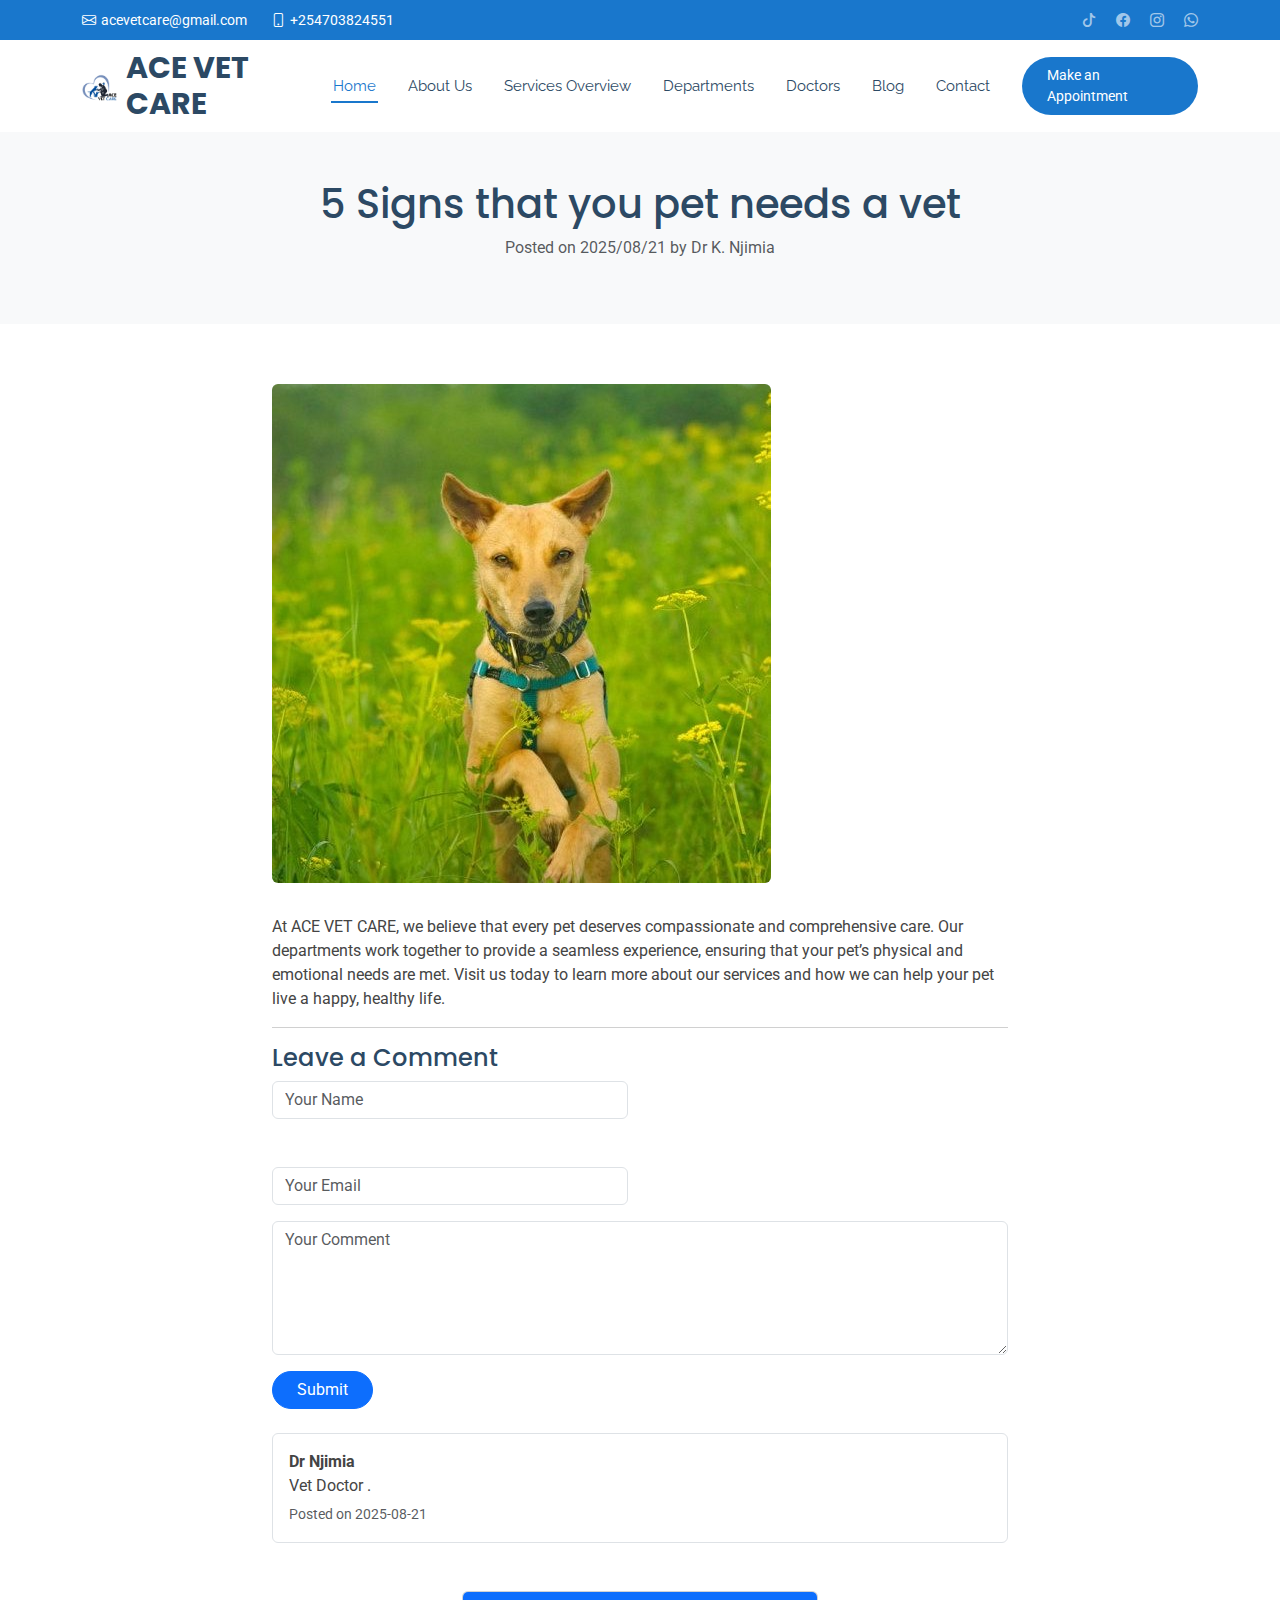
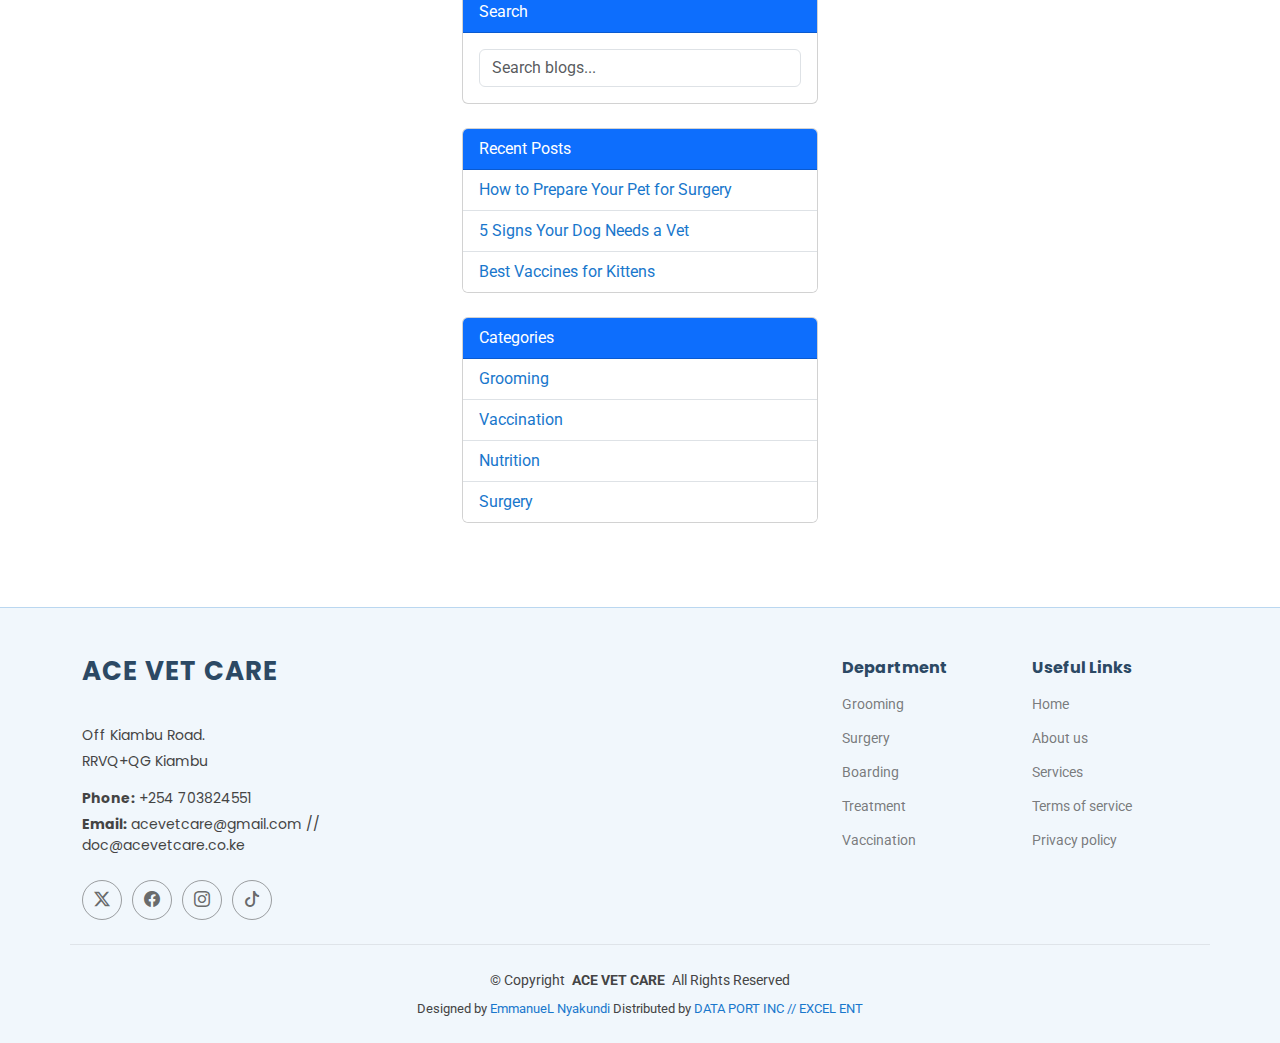
<file: blog-single.html.html>
<!-- blog-single.html -->
<!DOCTYPE html>
<html lang="en">

<head>
  <meta charset="utf-8">
  <meta content="width=device-width, initial-scale=1.0" name="viewport">
  <title>ACE VET CARE || BLOG</title>
  <meta name="description" content="">
  <meta name="keywords" content="">

  <!-- Favicons -->
  <link href="assets/img/favicon.png" rel="icon">
  <link href="assets/img/apple-touch-icon.png" rel="apple-touch-icon">

  <!-- Fonts -->
  <link href="https://fonts.googleapis.com" rel="preconnect">
  <link href="https://fonts.gstatic.com" rel="preconnect" crossorigin>
  <link href="https://fonts.googleapis.com/css2?family=Roboto:ital,wght@0,100;0,300;0,400;0,500;0,700;0,900;1,100;1,300;1,400;1,500;1,700;1,900&family=Poppins:ital,wght@0,100;0,200;0,300;0,400;0,500;0,600;0,700;0,800;0,900;1,100;1,200;1,300;1,400;1,500;1,600;1,700;1,800;1,900&family=Raleway:ital,wght@0,100;0,200;0,300;0,400;0,500;0,600;0,700;0,800;0,900;1,100;1,200;1,300;1,400;1,500;1,600;1,700;1,800;1,900&display=swap" rel="stylesheet">

  <!-- Vendor CSS Files -->
  <link href="assets/vendor/bootstrap/css/bootstrap.min.css" rel="stylesheet">
  <link href="assets/vendor/bootstrap-icons/bootstrap-icons.css" rel="stylesheet">
  <link href="assets/vendor/aos/aos.css" rel="stylesheet">
  <link href="assets/vendor/fontawesome-free/css/all.min.css" rel="stylesheet">
  <link href="assets/vendor/glightbox/css/glightbox.min.css" rel="stylesheet">
  <link href="assets/vendor/swiper/swiper-bundle.min.css" rel="stylesheet">

  <!-- Main CSS File -->
  <link href="assets/css/main.css" rel="stylesheet">

  <!-- =======================================================
 
  ======================================================== -->
</head>

<body class="index-page">

  <header id="header" class="header sticky-top">

    <div class="topbar d-flex align-items-center">
      <div class="container d-flex justify-content-center justify-content-md-between">
        <div class="contact-info d-flex align-items-center">
          <i class="bi bi-envelope d-flex align-items-center"><a href="mailto:acevetcare@gmail.com">acevetcare@gmail.com</a></i>
          <i class="bi bi-phone d-flex align-items-center ms-4"><span>+254703824551</span></i>
        </div>
        <div class="social-links d-none d-md-flex align-items-center">
          <a href="#" class="twitter"><i class="bi bi-tiktok"></i></a>
          <a href="#" class="facebook"><i class="bi bi-facebook"></i></a>
          <a href="#" class="instagram"><i class="bi bi-instagram"></i></a>
          <a href="#" class="whatsapp"><i class="bi bi-whatsapp"></i></a>
        </div>
      </div>
    </div><!-- End Top Bar -->

    <div class="branding d-flex align-items-center">

      <div class="container position-relative d-flex align-items-center justify-content-between">
        <a href="index.html" class="logo d-flex align-items-center me-auto">
          <!-- Uncomment the line below if you also wish to use an image logo -->
           <img src="assets/assets/ACE VET CARE.png" alt="" data-aos="fade-in">
          <!-- <img src="assets/img/logo.png" alt=""> -->
          <h1 class="sitename">ACE VET CARE</h1>
        </a>

        <nav id="navmenu" class="navmenu">
          <ul>
            <li><a href="#hero" class="active">Home<br></a></li>
            <li><a href="#about">About Us</a></li>
            <li><a href="#services">Services Overview</a></li>
            <li><a href="#departments">Departments</a></li>
            <li><a href="#doctors">Doctors</a></li>
            <li><a href="blog-details.html.html">Blog</a></li>
            <li><a href="#contact">Contact</a></li>
          </ul>
          <i class="mobile-nav-toggle d-xl-none bi bi-list"></i>
        </nav>

        <a class="cta-btn d-none d-sm-block" href="#appointment">Make an Appointment</a>

      </div>

    </div>

  </header>



<body>
  <main class="main">
    <!-- Page Title -->
    <div class="page-title py-5 text-center bg-light">
      <div class="container">
        <h1 id="blog-title">5 Signs that you pet needs a vet</h1>
        <p class="text-muted">Posted on <span id="blog-date">2025/08/21</span> by <span id="blog-author">Dr K. Njimia</span></p>
      </div>
    </div>

    <!-- Blog Content -->
    <section class="section blog-single">
      <div class="container">
        <div class="row justify-content-center">
          <div class="col-lg-8">
            <img id="blog-image" src="assets/assets/gal2.JPG" alt="Blog Image" class="img-fluid mb-4 rounded">

            <div id="blog-content">
                <h2></h2>
                
                At ACE VET CARE, we believe that every pet deserves compassionate and comprehensive care. Our departments work together to provide a seamless experience, ensuring that your pet’s physical and emotional needs are met. Visit us today to learn more about our services and how we can help your pet live a happy, healthy life.
                </p>
            </div>

            <hr />

            <!-- Comments Section -->
            <div class="comments">
              <h4>Leave a Comment</h4>
              <form action="save-comment.php" method="POST" class="php-email-form">
                <input type="hidden" name="post_id" value="1"> <!-- change accordingly -->
                <div class="row">
                  <div class="col-md-6 mb-3">
                    <input type="text" name="name" class="form-control" placeholder="Your Name" required>
                  </div>
                  <div class="col-md-6 mb-3">
                    <input type="email" name="email" class="form-control" placeholder="Your Email" required>
                  </div>
                </div>
                <div class="mb-3">
                  <textarea name="comment" rows="5" class="form-control" placeholder="Your Comment" required></textarea>
                </div>
                <div class="text-start">
                  <button type="submit" class="btn btn-primary rounded-pill px-4">Submit</button>
                </div>
              </form>

              <div class="comment-list mt-4">
                <!-- Example comment -->
                <div class="border p-3 rounded mb-3">
                  <strong>Dr Njimia </strong>
                  <p class="mb-1">Vet Doctor .</p>
                  <small class="text-muted">Posted on 2025-08-21</small>
                </div>
                <!-- End example -->
              </div>
            </div>
          </div>

          <!-- Sidebar Section -->
          <div class="col-lg-4">
            <aside>
              <div class="card mb-4">
                <div class="card-header bg-primary text-white">Search</div>
                <div class="card-body">
                  <input type="text" class="form-control" placeholder="Search blogs...">
                </div>
              </div>

              <div class="card mb-4">
                <div class="card-header bg-primary text-white">Recent Posts</div>
                <ul class="list-group list-group-flush">
                  <li class="list-group-item"><a href="#">How to Prepare Your Pet for Surgery</a></li>
                  <li class="list-group-item"><a href="#">5 Signs Your Dog Needs a Vet</a></li>
                  <li class="list-group-item"><a href="#">Best Vaccines for Kittens</a></li>
                </ul>
              </div>

              <div class="card mb-4">
                <div class="card-header bg-primary text-white">Categories</div>
                <ul class="list-group list-group-flush">
                  <li class="list-group-item"><a href="#">Grooming</a></li>
                  <li class="list-group-item"><a href="#">Vaccination</a></li>
                  <li class="list-group-item"><a href="#">Nutrition</a></li>
                  <li class="list-group-item"><a href="#">Surgery</a></li>
                </ul>
              </div>
            </aside>
          </div>

        </div>
      </div>
    </section>

  </main>

  <footer id="footer" class="footer light-background">

    <div class="container footer-top">
      <div class="row gy-4">
        <div class="col-lg-4 col-md-6 footer-about">
          <a href="index.html" class="logo d-flex align-items-center">
            <span class="sitename">ACE VET CARE </span>
          </a>
          <div class="footer-contact pt-3">
            <p>Off Kiambu Road.</p>
            <p>RRVQ+QG Kiambu</p>
            <p class="mt-3"><strong>Phone:</strong> <span>+254 703824551</span></p>
            <p><strong>Email:</strong> <span>acevetcare@gmail.com // doc@acevetcare.co.ke</span></p>
          </div>
          <div class="social-links d-flex mt-4">
            <a href=""><i class="bi bi-twitter-x"></i></a>
            <a href=""><i class="bi bi-facebook"></i></a>
            <a href=""><i class="bi bi-instagram"></i></a>
            <a href=""><i class="bi bi-tiktok"></i></a>
          </div>
        </div>

      

        <div class="col-lg-2 col-md-3 footer-links">
          <h4></h4>
          <ul>
            <li><a href="#"></a></li>
            <li><a href="#"></a></li>
            <li><a href="#"></a></li>
            <li><a href="#"></a></li>
            <li><a href="#"></a></li>
          </ul>
        </div>

        <div class="col-lg-2 col-md-3 footer-links">
          <h4></h4>
          <ul>
            <li><a href="#"></a></li>
            <li><a href="#"></a></li>
            <li><a href="#"></a></li>
            <li><a href="#"></a></li>
            <li><a href="#"></a></li>
          </ul>
        </div>

        <div class="col-lg-2 col-md-3 footer-links">
          <h4>Department</h4>
          <ul>
            <li><a href="#">Grooming</a></li>
            <li><a href="#">Surgery</a></li>
            <li><a href="#">Boarding</a></li>
            <li><a href="#">Treatment</a></li>
            <li><a href="#">Vaccination</a></li>
          </ul>
        </div>


  <div class="col-lg-2 col-md-3 footer-links">
          <h4>Useful Links</h4>
          <ul>
            <li><a href="#">Home</a></li>
            <li><a href="#">About us</a></li>
            <li><a href="#">Services</a></li>
            <li><a href="#">Terms of service</a></li>
            <li><a href="#">Privacy policy</a></li>
          </ul> 
        </div>



      </div>
    </div>

    <div class="container copyright text-center mt-4">
      <p>© <span>Copyright</span> <strong class="px-1 sitename">ACE VET CARE</strong> <span>All Rights Reserved</span></p>
      <div class="credits">
        <!-- All the links in the footer should remain intact. -->
        <!-- You can delete the links only if you've purchased the pro version. -->
        <!-- Licensing information: https://bootstrapmade.com/license/ -->
        <!-- Purchase the pro version with working PHP/AJAX contact form: [buy-url] -->
        Designed by <a href="">EmmanueL Nyakundi</a> Distributed by <a href="">DATA PORT INC // EXCEL ENT 
      </div>
    </div>

  </footer>

  <!-- Scroll Top -->
  <a href="#" id="scroll-top" class="scroll-top d-flex align-items-center justify-content-center"><i class="bi bi-arrow-up-short"></i></a>

  <!-- Preloader -->
  <div id="preloader"></div>

  <!-- Vendor JS Files -->
  <script src="assets/vendor/bootstrap/js/bootstrap.bundle.min.js"></script>
  <script src="assets/vendor/php-email-form/validate.js"></script>
  <script src="assets/vendor/aos/aos.js"></script>
  <script src="assets/vendor/glightbox/js/glightbox.min.js"></script>
  <script src="assets/vendor/purecounter/purecounter_vanilla.js"></script>
  <script src="assets/vendor/swiper/swiper-bundle.min.js"></script>

  <!-- Main JS File -->
  <script src="assets/js/main.js"></script>

</body>

</html>
</file>
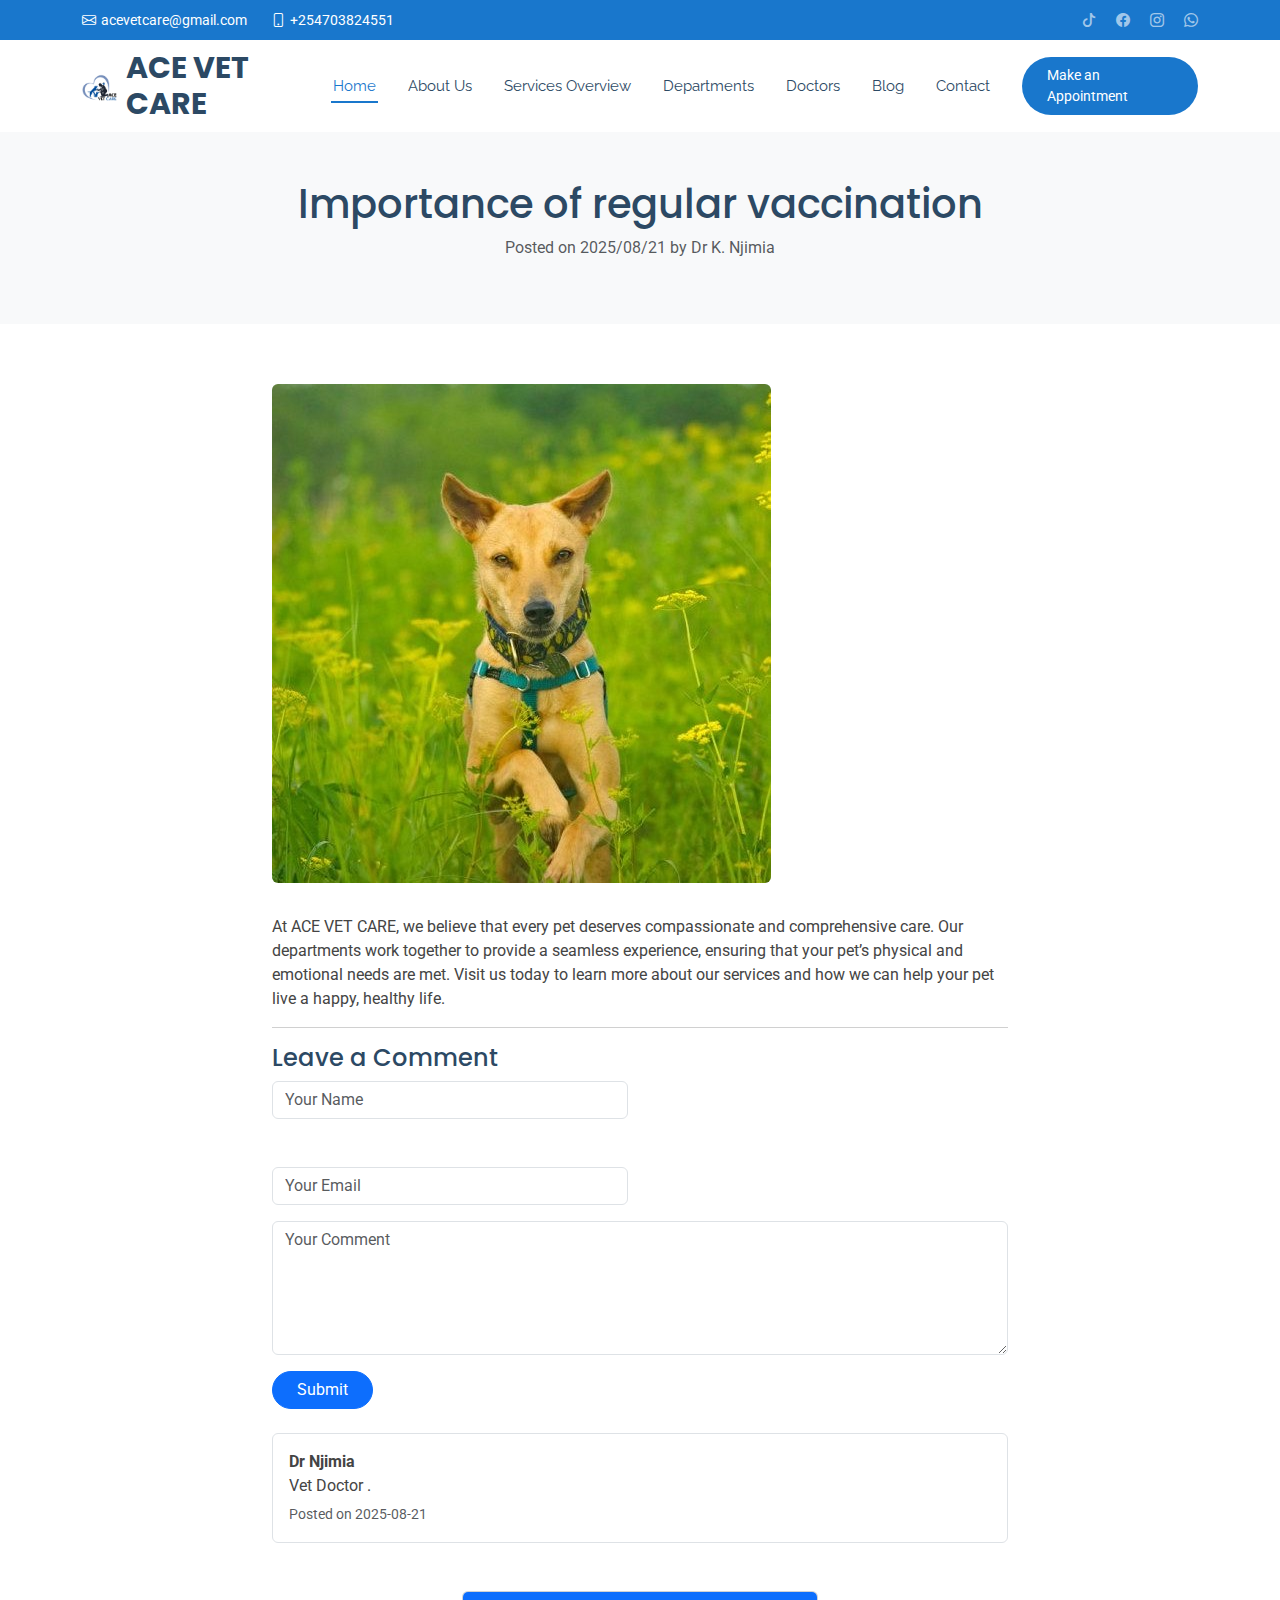
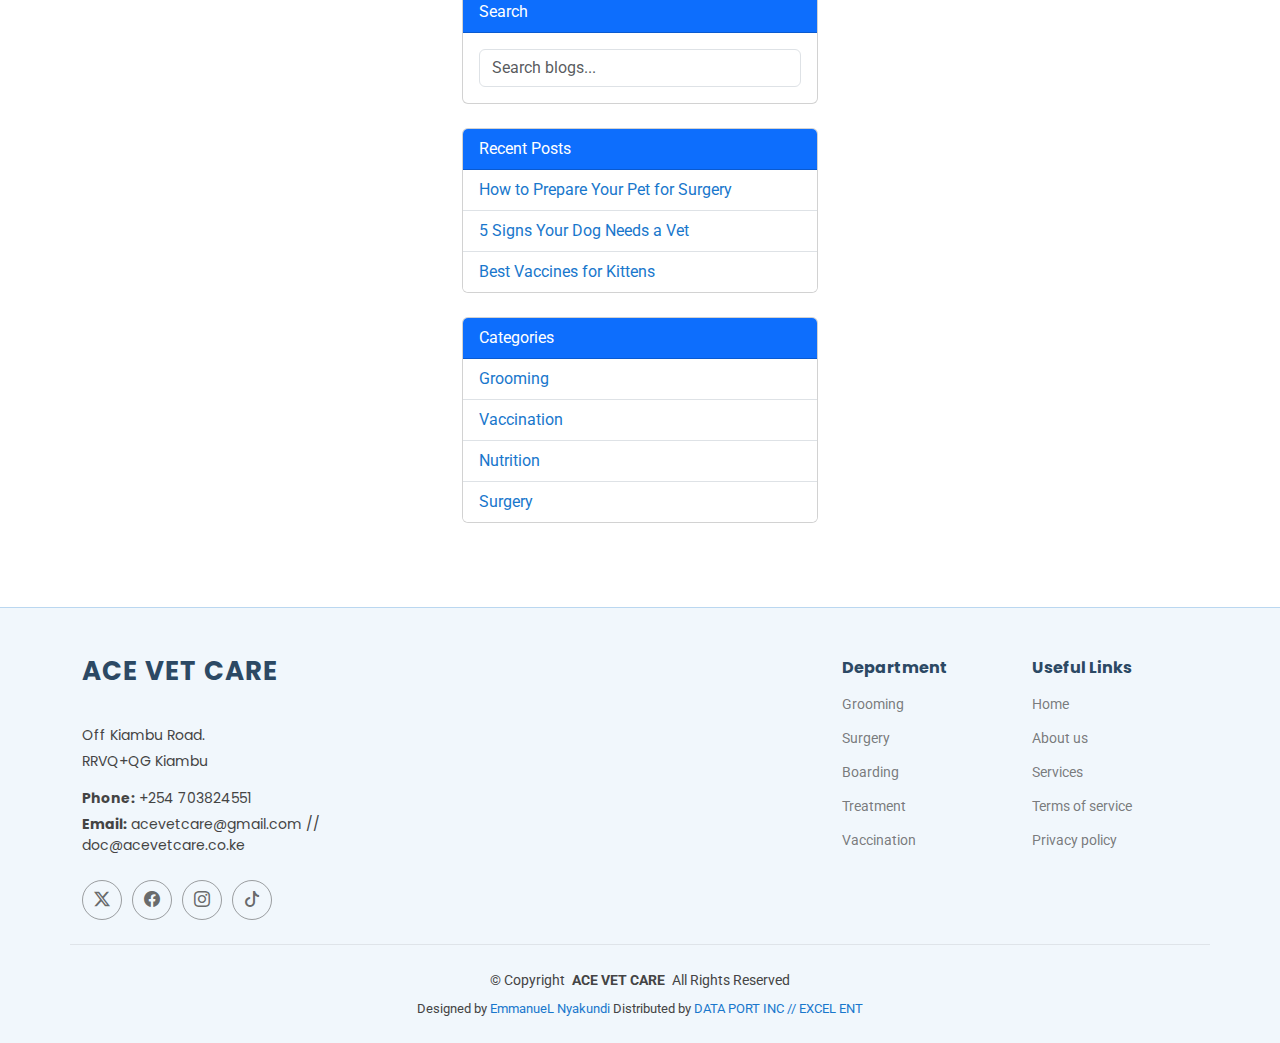
<file: blog-single2.html.html>
<!-- blog-single.html -->
<!DOCTYPE html>
<html lang="en">

<head>
  <meta charset="utf-8">
  <meta content="width=device-width, initial-scale=1.0" name="viewport">
  <title>ACE VET CARE || BLOG</title>
  <meta name="description" content="">
  <meta name="keywords" content="">

  <!-- Favicons -->
  <link href="assets/img/favicon.png" rel="icon">
  <link href="assets/img/apple-touch-icon.png" rel="apple-touch-icon">

  <!-- Fonts -->
  <link href="https://fonts.googleapis.com" rel="preconnect">
  <link href="https://fonts.gstatic.com" rel="preconnect" crossorigin>
  <link href="https://fonts.googleapis.com/css2?family=Roboto:ital,wght@0,100;0,300;0,400;0,500;0,700;0,900;1,100;1,300;1,400;1,500;1,700;1,900&family=Poppins:ital,wght@0,100;0,200;0,300;0,400;0,500;0,600;0,700;0,800;0,900;1,100;1,200;1,300;1,400;1,500;1,600;1,700;1,800;1,900&family=Raleway:ital,wght@0,100;0,200;0,300;0,400;0,500;0,600;0,700;0,800;0,900;1,100;1,200;1,300;1,400;1,500;1,600;1,700;1,800;1,900&display=swap" rel="stylesheet">

  <!-- Vendor CSS Files -->
  <link href="assets/vendor/bootstrap/css/bootstrap.min.css" rel="stylesheet">
  <link href="assets/vendor/bootstrap-icons/bootstrap-icons.css" rel="stylesheet">
  <link href="assets/vendor/aos/aos.css" rel="stylesheet">
  <link href="assets/vendor/fontawesome-free/css/all.min.css" rel="stylesheet">
  <link href="assets/vendor/glightbox/css/glightbox.min.css" rel="stylesheet">
  <link href="assets/vendor/swiper/swiper-bundle.min.css" rel="stylesheet">

  <!-- Main CSS File -->
  <link href="assets/css/main.css" rel="stylesheet">

  <!-- =======================================================
 
  ======================================================== -->
</head>

<body class="index-page">

  <header id="header" class="header sticky-top">

    <div class="topbar d-flex align-items-center">
      <div class="container d-flex justify-content-center justify-content-md-between">
        <div class="contact-info d-flex align-items-center">
          <i class="bi bi-envelope d-flex align-items-center"><a href="mailto:acevetcare@gmail.com">acevetcare@gmail.com</a></i>
          <i class="bi bi-phone d-flex align-items-center ms-4"><span>+254703824551</span></i>
        </div>
        <div class="social-links d-none d-md-flex align-items-center">
          <a href="#" class="twitter"><i class="bi bi-tiktok"></i></a>
          <a href="#" class="facebook"><i class="bi bi-facebook"></i></a>
          <a href="#" class="instagram"><i class="bi bi-instagram"></i></a>
          <a href="#" class="whatsapp"><i class="bi bi-whatsapp"></i></a>
        </div>
      </div>
    </div><!-- End Top Bar -->

    <div class="branding d-flex align-items-center">

      <div class="container position-relative d-flex align-items-center justify-content-between">
        <a href="index.html" class="logo d-flex align-items-center me-auto">
          <!-- Uncomment the line below if you also wish to use an image logo -->
           <img src="assets/assets/ACE VET CARE.png" alt="" data-aos="fade-in">
          <!-- <img src="assets/img/logo.png" alt=""> -->
          <h1 class="sitename">ACE VET CARE</h1>
        </a>

        <nav id="navmenu" class="navmenu">
          <ul>
            <li><a href="#hero" class="active">Home<br></a></li>
            <li><a href="#about">About Us</a></li>
            <li><a href="#services">Services Overview</a></li>
            <li><a href="#departments">Departments</a></li>
            <li><a href="#doctors">Doctors</a></li>
            <li><a href="blog-details.html.html">Blog</a></li>
            <li><a href="#contact">Contact</a></li>
          </ul>
          <i class="mobile-nav-toggle d-xl-none bi bi-list"></i>
        </nav>

        <a class="cta-btn d-none d-sm-block" href="#appointment">Make an Appointment</a>

      </div>

    </div>

  </header>



<body>
  <main class="main">
    <!-- Page Title -->
    <div class="page-title py-5 text-center bg-light">
      <div class="container">
        <h1 id="blog-title">Importance of regular vaccination</h1>
        <p class="text-muted">Posted on <span id="blog-date">2025/08/21</span> by <span id="blog-author">Dr K. Njimia</span></p>
      </div>
    </div>

    <!-- Blog Content -->
    <section class="section blog-single">
      <div class="container">
        <div class="row justify-content-center">
          <div class="col-lg-8">
            <img id="blog-image" src="assets/assets/gal2.JPG" alt="Blog Image" class="img-fluid mb-4 rounded">

            <div id="blog-content">
                <h2></h2>
               
                <p>
                At ACE VET CARE, we believe that every pet deserves compassionate and comprehensive care. Our departments work together to provide a seamless experience, ensuring that your pet’s physical and emotional needs are met. Visit us today to learn more about our services and how we can help your pet live a happy, healthy life.
                </p>
            </div>

            <hr />

            <!-- Comments Section -->
            <div class="comments">
              <h4>Leave a Comment</h4>
              <form action="save-comment.php" method="POST" class="php-email-form">
                <input type="hidden" name="post_id" value="1"> <!-- change accordingly -->
                <div class="row">
                  <div class="col-md-6 mb-3">
                    <input type="text" name="name" class="form-control" placeholder="Your Name" required>
                  </div>
                  <div class="col-md-6 mb-3">
                    <input type="email" name="email" class="form-control" placeholder="Your Email" required>
                  </div>
                </div>
                <div class="mb-3">
                  <textarea name="comment" rows="5" class="form-control" placeholder="Your Comment" required></textarea>
                </div>
                <div class="text-start">
                  <button type="submit" class="btn btn-primary rounded-pill px-4">Submit</button>
                </div>
              </form>

              <div class="comment-list mt-4">
                <!-- Example comment -->
                <div class="border p-3 rounded mb-3">
                  <strong>Dr Njimia </strong>
                  <p class="mb-1">Vet Doctor .</p>
                  <small class="text-muted">Posted on 2025-08-21</small>
                </div>
                <!-- End example -->
              </div>
            </div>
          </div>

          <!-- Sidebar Section -->
          <div class="col-lg-4">
            <aside>
              <div class="card mb-4">
                <div class="card-header bg-primary text-white">Search</div>
                <div class="card-body">
                  <input type="text" class="form-control" placeholder="Search blogs...">
                </div>
              </div>

              <div class="card mb-4">
                <div class="card-header bg-primary text-white">Recent Posts</div>
                <ul class="list-group list-group-flush">
                  <li class="list-group-item"><a href="#">How to Prepare Your Pet for Surgery</a></li>
                  <li class="list-group-item"><a href="#">5 Signs Your Dog Needs a Vet</a></li>
                  <li class="list-group-item"><a href="#">Best Vaccines for Kittens</a></li>
                </ul>
              </div>

              <div class="card mb-4">
                <div class="card-header bg-primary text-white">Categories</div>
                <ul class="list-group list-group-flush">
                  <li class="list-group-item"><a href="#">Grooming</a></li>
                  <li class="list-group-item"><a href="#">Vaccination</a></li>
                  <li class="list-group-item"><a href="#">Nutrition</a></li>
                  <li class="list-group-item"><a href="#">Surgery</a></li>
                </ul>
              </div>
            </aside>
          </div>

        </div>
      </div>
    </section>

  </main>

  <footer id="footer" class="footer light-background">

    <div class="container footer-top">
      <div class="row gy-4">
        <div class="col-lg-4 col-md-6 footer-about">
          <a href="index.html" class="logo d-flex align-items-center">
            <span class="sitename">ACE VET CARE </span>
          </a>
          <div class="footer-contact pt-3">
            <p>Off Kiambu Road.</p>
            <p>RRVQ+QG Kiambu</p>
            <p class="mt-3"><strong>Phone:</strong> <span>+254 703824551</span></p>
            <p><strong>Email:</strong> <span>acevetcare@gmail.com // doc@acevetcare.co.ke</span></p>
          </div>
          <div class="social-links d-flex mt-4">
            <a href=""><i class="bi bi-twitter-x"></i></a>
            <a href=""><i class="bi bi-facebook"></i></a>
            <a href=""><i class="bi bi-instagram"></i></a>
            <a href=""><i class="bi bi-tiktok"></i></a>
          </div>
        </div>

      

        <div class="col-lg-2 col-md-3 footer-links">
          <h4></h4>
          <ul>
            <li><a href="#"></a></li>
            <li><a href="#"></a></li>
            <li><a href="#"></a></li>
            <li><a href="#"></a></li>
            <li><a href="#"></a></li>
          </ul>
        </div>

        <div class="col-lg-2 col-md-3 footer-links">
          <h4></h4>
          <ul>
            <li><a href="#"></a></li>
            <li><a href="#"></a></li>
            <li><a href="#"></a></li>
            <li><a href="#"></a></li>
            <li><a href="#"></a></li>
          </ul>
        </div>

        <div class="col-lg-2 col-md-3 footer-links">
          <h4>Department</h4>
          <ul>
            <li><a href="#">Grooming</a></li>
            <li><a href="#">Surgery</a></li>
            <li><a href="#">Boarding</a></li>
            <li><a href="#">Treatment</a></li>
            <li><a href="#">Vaccination</a></li>
          </ul>
        </div>


  <div class="col-lg-2 col-md-3 footer-links">
          <h4>Useful Links</h4>
          <ul>
            <li><a href="#">Home</a></li>
            <li><a href="#">About us</a></li>
            <li><a href="#">Services</a></li>
            <li><a href="#">Terms of service</a></li>
            <li><a href="#">Privacy policy</a></li>
          </ul> 
        </div>



      </div>
    </div>

    <div class="container copyright text-center mt-4">
      <p>© <span>Copyright</span> <strong class="px-1 sitename">ACE VET CARE</strong> <span>All Rights Reserved</span></p>
      <div class="credits">
        <!-- All the links in the footer should remain intact. -->
        <!-- You can delete the links only if you've purchased the pro version. -->
        <!-- Licensing information: https://bootstrapmade.com/license/ -->
        <!-- Purchase the pro version with working PHP/AJAX contact form: [buy-url] -->
        Designed by <a href="">EmmanueL Nyakundi</a> Distributed by <a href="">DATA PORT INC // EXCEL ENT 
      </div>
    </div>

  </footer>

  <!-- Scroll Top -->
  <a href="#" id="scroll-top" class="scroll-top d-flex align-items-center justify-content-center"><i class="bi bi-arrow-up-short"></i></a>

  <!-- Preloader -->
  <div id="preloader"></div>

  <!-- Vendor JS Files -->
  <script src="assets/vendor/bootstrap/js/bootstrap.bundle.min.js"></script>
  <script src="assets/vendor/php-email-form/validate.js"></script>
  <script src="assets/vendor/aos/aos.js"></script>
  <script src="assets/vendor/glightbox/js/glightbox.min.js"></script>
  <script src="assets/vendor/purecounter/purecounter_vanilla.js"></script>
  <script src="assets/vendor/swiper/swiper-bundle.min.js"></script>

  <!-- Main JS File -->
  <script src="assets/js/main.js"></script>

</body>

</html>
</file>
<file: assets/css/main.css>
/**
* Template Name: Medilab
* Template URL: https://bootstrapmade.com/medilab-free-medical-bootstrap-theme/
* Updated: Aug 07 2024 with Bootstrap v5.3.3
* Author: BootstrapMade.com
* License: https://bootstrapmade.com/license/
*/

/*--------------------------------------------------------------
# Font & Color Variables
# Help: https://bootstrapmade.com/color-system/
--------------------------------------------------------------*/
/* Fonts */
:root {
  --default-font: "Roboto",  system-ui, -apple-system, "Segoe UI", Roboto, "Helvetica Neue", Arial, "Noto Sans", "Liberation Sans", sans-serif, "Apple Color Emoji", "Segoe UI Emoji", "Segoe UI Symbol", "Noto Color Emoji";
  --heading-font: "Poppins",  sans-serif;
  --nav-font: "Raleway",  sans-serif;
}

/* Global Colors - The following color variables are used throughout the website. Updating them here will change the color scheme of the entire website */
:root { 
  --background-color: #ffffff; /* Background color for the entire website, including individual sections */
  --default-color: #444444; /* Default color used for the majority of the text content across the entire website */
  --heading-color: #2c4964; /* Color for headings, subheadings and title throughout the website */
  --accent-color: #1977cc; /* Accent color that represents your brand on the website. It's used for buttons, links, and other elements that need to stand out */
  --surface-color: #ffffff; /* The surface color is used as a background of boxed elements within sections, such as cards, icon boxes, or other elements that require a visual separation from the global background. */
  --contrast-color: #ffffff; /* Contrast color for text, ensuring readability against backgrounds of accent, heading, or default colors. */
}

/* Nav Menu Colors - The following color variables are used specifically for the navigation menu. They are separate from the global colors to allow for more customization options */
:root {
  --nav-color: #2c4964;  /* The default color of the main navmenu links */
  --nav-hover-color: #1977cc; /* Applied to main navmenu links when they are hovered over or active */
  --nav-mobile-background-color: #ffffff; /* Used as the background color for mobile navigation menu */
  --nav-dropdown-background-color: #ffffff; /* Used as the background color for dropdown items that appear when hovering over primary navigation items */
  --nav-dropdown-color: #2c4964; /* Used for navigation links of the dropdown items in the navigation menu. */
  --nav-dropdown-hover-color: #1977cc; /* Similar to --nav-hover-color, this color is applied to dropdown navigation links when they are hovered over. */
}

/* Color Presets - These classes override global colors when applied to any section or element, providing reuse of the sam color scheme. */

.light-background {
  --background-color: #f1f7fc;
  --surface-color: #ffffff;
}

.dark-background {
  --background-color: #060606;
  --default-color: #ffffff;
  --heading-color: #ffffff;
  --surface-color: #252525;
  --contrast-color: #ffffff;
}

/* Smooth scroll */
:root {
  scroll-behavior: smooth;
}

/*--------------------------------------------------------------
# General Styling & Shared Classes
--------------------------------------------------------------*/
body {
  color: var(--default-color);
  background-color: var(--background-color);
  font-family: var(--default-font);
}

a {
  color: var(--accent-color);
  text-decoration: none;
  transition: 0.3s;
}

a:hover {
  color: color-mix(in srgb, var(--accent-color), transparent 25%);
  text-decoration: none;
}

h1,
h2,
h3,
h4,
h5,
h6 {
  color: var(--heading-color);
  font-family: var(--heading-font);
}

/* Pulsating Play Button
------------------------------*/
.pulsating-play-btn {
  width: 94px;
  height: 94px;
  background: radial-gradient(var(--accent-color) 50%, color-mix(in srgb, var(--accent-color), transparent 75%) 52%);
  border-radius: 50%;
  display: block;
  position: relative;
  overflow: hidden;
}

.pulsating-play-btn:before {
  content: "";
  position: absolute;
  width: 120px;
  height: 120px;
  animation-delay: 0s;
  animation: pulsate-play-btn 2s;
  animation-direction: forwards;
  animation-iteration-count: infinite;
  animation-timing-function: steps;
  opacity: 1;
  border-radius: 50%;
  border: 5px solid color-mix(in srgb, var(--accent-color), transparent 30%);
  top: -15%;
  left: -15%;
  background: rgba(198, 16, 0, 0);
}

.pulsating-play-btn:after {
  content: "";
  position: absolute;
  left: 50%;
  top: 50%;
  transform: translateX(-40%) translateY(-50%);
  width: 0;
  height: 0;
  border-top: 10px solid transparent;
  border-bottom: 10px solid transparent;
  border-left: 15px solid #fff;
  z-index: 100;
  transition: all 400ms cubic-bezier(0.55, 0.055, 0.675, 0.19);
}

.pulsating-play-btn:hover:before {
  content: "";
  position: absolute;
  left: 50%;
  top: 50%;
  transform: translateX(-40%) translateY(-50%);
  width: 0;
  height: 0;
  border: none;
  border-top: 10px solid transparent;
  border-bottom: 10px solid transparent;
  border-left: 15px solid #fff;
  z-index: 200;
  animation: none;
  border-radius: 0;
}

.pulsating-play-btn:hover:after {
  border-left: 15px solid var(--accent-color);
  transform: scale(20);
}

@keyframes pulsate-play-btn {
  0% {
    transform: scale(0.6, 0.6);
    opacity: 1;
  }

  100% {
    transform: scale(1, 1);
    opacity: 0;
  }
}

/* PHP Email Form Messages
------------------------------*/
.php-email-form .error-message {
  display: none;
  background: #df1529;
  color: #ffffff;
  text-align: left;
  padding: 15px;
  margin-bottom: 24px;
  font-weight: 600;
}

.php-email-form .sent-message {
  display: none;
  color: #ffffff;
  background: #059652;
  text-align: center;
  padding: 15px;
  margin-bottom: 24px;
  font-weight: 600;
}

.php-email-form .loading {
  display: none;
  background: var(--surface-color);
  text-align: center;
  padding: 15px;
  margin-bottom: 24px;
}

.php-email-form .loading:before {
  content: "";
  display: inline-block;
  border-radius: 50%;
  width: 24px;
  height: 24px;
  margin: 0 10px -6px 0;
  border: 3px solid var(--accent-color);
  border-top-color: var(--surface-color);
  animation: php-email-form-loading 1s linear infinite;
}

@keyframes php-email-form-loading {
  0% {
    transform: rotate(0deg);
  }

  100% {
    transform: rotate(360deg);
  }
}

/*--------------------------------------------------------------
# Global Header
--------------------------------------------------------------*/
.header {
  color: var(--default-color);
  transition: all 0.5s;
  z-index: 997;
  background-color: var(--background-color);
}

.header .topbar {
  background-color: var(--accent-color);
  height: 40px;
  padding: 0;
  font-size: 14px;
  transition: all 0.5s;
}

.header .topbar .contact-info i {
  font-style: normal;
  color: var(--contrast-color);
}

.header .topbar .contact-info i a,
.header .topbar .contact-info i span {
  padding-left: 5px;
  color: var(--contrast-color);
}

@media (max-width: 575px) {

  .header .topbar .contact-info i a,
  .header .topbar .contact-info i span {
    font-size: 13px;
  }
}

.header .topbar .contact-info i a {
  line-height: 0;
  transition: 0.3s;
}

.header .topbar .contact-info i a:hover {
  color: var(--contrast-color);
  text-decoration: underline;
}

.header .topbar .social-links a {
  color: color-mix(in srgb, var(--contrast-color), transparent 40%);
  line-height: 0;
  transition: 0.3s;
  margin-left: 20px;
}

.header .topbar .social-links a:hover {
  color: var(--contrast-color);
}

.header .branding {
  min-height: 60px;
  padding: 10px 0;
}

.header .logo {
  line-height: 1;
}

.header .logo img {
  max-height: 36px;
  margin-right: 8px;
}

.header .logo h1 {
  font-size: 30px;
  margin: 0;
  font-weight: 700;
  color: var(--heading-color);
}

.header .cta-btn,
.header .cta-btn:focus {
  color: var(--contrast-color);
  background: var(--accent-color);
  font-size: 14px;
  padding: 8px 25px;
  margin: 0 0 0 30px;
  border-radius: 50px;
  transition: 0.3s;
}

.header .cta-btn:hover,
.header .cta-btn:focus:hover {
  color: var(--contrast-color);
  background: color-mix(in srgb, var(--accent-color), transparent 15%);
}

@media (max-width: 1200px) {
  .header .logo {
    order: 1;
  }

  .header .cta-btn {
    order: 2;
    margin: 0 15px 0 0;
    padding: 6px 15px;
  }

  .header .navmenu {
    order: 3;
  }
}

.scrolled .header {
  box-shadow: 0px 0 18px rgba(0, 0, 0, 0.1);
}

.scrolled .header .topbar {
  height: 0;
  visibility: hidden;
  overflow: hidden;
}

/*--------------------------------------------------------------
# Navigation Menu
--------------------------------------------------------------*/
/* Desktop Navigation */
@media (min-width: 1200px) {
  .navmenu {
    padding: 0;
  }

  .navmenu ul {
    margin: 0;
    padding: 0;
    display: flex;
    list-style: none;
    align-items: center;
  }

  .navmenu li {
    position: relative;
  }

  .navmenu>ul>li {
    white-space: nowrap;
    padding: 15px 14px;
  }

  .navmenu>ul>li:last-child {
    padding-right: 0;
  }

  .navmenu a,
  .navmenu a:focus {
    color: var(--nav-color);
    font-size: 15px;
    padding: 0 2px;
    font-family: var(--nav-font);
    font-weight: 400;
    display: flex;
    align-items: center;
    justify-content: space-between;
    white-space: nowrap;
    transition: 0.3s;
    position: relative;
  }

  .navmenu a i,
  .navmenu a:focus i {
    font-size: 12px;
    line-height: 0;
    margin-left: 5px;
    transition: 0.3s;
  }

  .navmenu>ul>li>a:before {
    content: "";
    position: absolute;
    width: 100%;
    height: 2px;
    bottom: -6px;
    left: 0;
    background-color: var(--nav-hover-color);
    visibility: hidden;
    width: 0px;
    transition: all 0.3s ease-in-out 0s;
  }

  .navmenu a:hover:before,
  .navmenu li:hover>a:before,
  .navmenu .active:before {
    visibility: visible;
    width: 100%;
  }

  .navmenu li:hover>a,
  .navmenu .active,
  .navmenu .active:focus {
    color: var(--nav-hover-color);
  }

  .navmenu .dropdown ul {
    margin: 0;
    padding: 10px 0;
    background: var(--nav-dropdown-background-color);
    display: block;
    position: absolute;
    visibility: hidden;
    left: 14px;
    top: 130%;
    opacity: 0;
    transition: 0.3s;
    border-radius: 4px;
    z-index: 99;
    box-shadow: 0px 0px 30px rgba(0, 0, 0, 0.1);
  }

  .navmenu .dropdown ul li {
    min-width: 200px;
  }

  .navmenu .dropdown ul a {
    padding: 10px 20px;
    font-size: 15px;
    text-transform: none;
    color: var(--nav-dropdown-color);
  }

  .navmenu .dropdown ul a i {
    font-size: 12px;
  }

  .navmenu .dropdown ul a:hover,
  .navmenu .dropdown ul .active:hover,
  .navmenu .dropdown ul li:hover>a {
    color: var(--nav-dropdown-hover-color);
  }

  .navmenu .dropdown:hover>ul {
    opacity: 1;
    top: 100%;
    visibility: visible;
  }

  .navmenu .dropdown .dropdown ul {
    top: 0;
    left: -90%;
    visibility: hidden;
  }

  .navmenu .dropdown .dropdown:hover>ul {
    opacity: 1;
    top: 0;
    left: -100%;
    visibility: visible;
  }
}

/* Mobile Navigation */
@media (max-width: 1199px) {
  .mobile-nav-toggle {
    color: var(--nav-color);
    font-size: 28px;
    line-height: 0;
    margin-right: 10px;
    cursor: pointer;
    transition: color 0.3s;
  }

  .navmenu {
    padding: 0;
    z-index: 9997;
  }

  .navmenu ul {
    display: none;
    list-style: none;
    position: absolute;
    inset: 60px 20px 20px 20px;
    padding: 10px 0;
    margin: 0;
    border-radius: 6px;
    background-color: var(--nav-mobile-background-color);
    border: 1px solid color-mix(in srgb, var(--default-color), transparent 90%);
    box-shadow: none;
    overflow-y: auto;
    transition: 0.3s;
    z-index: 9998;
  }

  .navmenu a,
  .navmenu a:focus {
    color: var(--nav-dropdown-color);
    padding: 10px 20px;
    font-family: var(--nav-font);
    font-size: 17px;
    font-weight: 500;
    display: flex;
    align-items: center;
    justify-content: space-between;
    white-space: nowrap;
    transition: 0.3s;
  }

  .navmenu a i,
  .navmenu a:focus i {
    font-size: 12px;
    line-height: 0;
    margin-left: 5px;
    width: 30px;
    height: 30px;
    display: flex;
    align-items: center;
    justify-content: center;
    border-radius: 50%;
    transition: 0.3s;
    background-color: color-mix(in srgb, var(--accent-color), transparent 90%);
  }

  .navmenu a i:hover,
  .navmenu a:focus i:hover {
    background-color: var(--accent-color);
    color: var(--contrast-color);
  }

  .navmenu a:hover,
  .navmenu .active,
  .navmenu .active:focus {
    color: var(--nav-dropdown-hover-color);
  }

  .navmenu .active i,
  .navmenu .active:focus i {
    background-color: var(--accent-color);
    color: var(--contrast-color);
    transform: rotate(180deg);
  }

  .navmenu .dropdown ul {
    position: static;
    display: none;
    z-index: 99;
    padding: 10px 0;
    margin: 10px 20px;
    background-color: var(--nav-dropdown-background-color);
    transition: all 0.5s ease-in-out;
  }

  .navmenu .dropdown ul ul {
    background-color: rgba(33, 37, 41, 0.1);
  }

  .navmenu .dropdown>.dropdown-active {
    display: block;
    background-color: rgba(33, 37, 41, 0.03);
  }

  .mobile-nav-active {
    overflow: hidden;
  }

  .mobile-nav-active .mobile-nav-toggle {
    color: #fff;
    position: absolute;
    font-size: 32px;
    top: 15px;
    right: 15px;
    margin-right: 0;
    z-index: 9999;
  }

  .mobile-nav-active .navmenu {
    position: fixed;
    overflow: hidden;
    inset: 0;
    background: rgba(33, 37, 41, 0.8);
    transition: 0.3s;
  }

  .mobile-nav-active .navmenu>ul {
    display: block;
  }
}

/*--------------------------------------------------------------
# Global Footer
--------------------------------------------------------------*/
.footer {
  color: var(--default-color);
  background-color: var(--background-color);
  border-top: 1px solid color-mix(in srgb, var(--accent-color), transparent 75%);
  font-size: 14px;
  position: relative;
}

.footer .footer-top {
  padding-top: 50px;
}

.footer .footer-about .logo {
  line-height: 1;
  margin-bottom: 25px;
}

.footer .footer-about .logo img {
  max-height: 40px;
  margin-right: 6px;
}

.footer .footer-about .logo span {
  color: var(--heading-color);
  font-family: var(--heading-font);
  font-size: 26px;
  font-weight: 700;
  letter-spacing: 1px;
}

.footer .footer-about p {
  font-size: 14px;
  font-family: var(--heading-font);
}

.footer .social-links a {
  display: flex;
  align-items: center;
  justify-content: center;
  width: 40px;
  height: 40px;
  border-radius: 50%;
  border: 1px solid color-mix(in srgb, var(--default-color), transparent 50%);
  font-size: 16px;
  color: color-mix(in srgb, var(--default-color), transparent 20%);
  margin-right: 10px;
  transition: 0.3s;
}

.footer .social-links a:hover {
  color: var(--accent-color);
  border-color: var(--accent-color);
}

.footer h4 {
  font-size: 16px;
  font-weight: bold;
  position: relative;
  padding-bottom: 12px;
}

.footer .footer-links {
  margin-bottom: 30px;
}

.footer .footer-links ul {
  list-style: none;
  padding: 0;
  margin: 0;
}

.footer .footer-links ul i {
  padding-right: 2px;
  font-size: 12px;
  line-height: 0;
}

.footer .footer-links ul li {
  padding: 10px 0;
  display: flex;
  align-items: center;
}

.footer .footer-links ul li:first-child {
  padding-top: 0;
}

.footer .footer-links ul a {
  color: color-mix(in srgb, var(--default-color), transparent 30%);
  display: inline-block;
  line-height: 1;
}

.footer .footer-links ul a:hover {
  color: var(--accent-color);
}

.footer .footer-contact p {
  margin-bottom: 5px;
}

.footer .copyright {
  padding-top: 25px;
  padding-bottom: 25px;
  border-top: 1px solid color-mix(in srgb, var(--default-color), transparent 90%);
}

.footer .copyright p {
  margin-bottom: 0;
}

.footer .credits {
  margin-top: 8px;
  font-size: 13px;
}

/*--------------------------------------------------------------
# Preloader
--------------------------------------------------------------*/
#preloader {
  position: fixed;
  inset: 0;
  z-index: 999999;
  overflow: hidden;
  background: var(--background-color);
  transition: all 0.6s ease-out;
}

#preloader:before {
  content: "";
  position: fixed;
  top: calc(50% - 30px);
  left: calc(50% - 30px);
  border: 6px solid #ffffff;
  border-color: var(--accent-color) transparent var(--accent-color) transparent;
  border-radius: 50%;
  width: 60px;
  height: 60px;
  animation: animate-preloader 1.5s linear infinite;
}

@keyframes animate-preloader {
  0% {
    transform: rotate(0deg);
  }

  100% {
    transform: rotate(360deg);
  }
}

/*--------------------------------------------------------------
# Scroll Top Button
--------------------------------------------------------------*/
.scroll-top {
  position: fixed;
  visibility: hidden;
  opacity: 0;
  right: 15px;
  bottom: 15px;
  z-index: 99999;
  background-color: var(--accent-color);
  width: 40px;
  height: 40px;
  border-radius: 4px;
  transition: all 0.4s;
}

.scroll-top i {
  font-size: 24px;
  color: var(--contrast-color);
  line-height: 0;
}

.scroll-top:hover {
  background-color: color-mix(in srgb, var(--accent-color), transparent 20%);
  color: var(--contrast-color);
}

.scroll-top.active {
  visibility: visible;
  opacity: 1;
}

/*--------------------------------------------------------------
# Disable aos animation delay on mobile devices
--------------------------------------------------------------*/
@media screen and (max-width: 768px) {
  [data-aos-delay] {
    transition-delay: 0 !important;
  }
}

/*--------------------------------------------------------------
# Global Page Titles & Breadcrumbs
--------------------------------------------------------------*/
.page-title {
  color: var(--default-color);
  background-color: var(--background-color);
  position: relative;
}

.page-title .heading {
  padding: 80px 0;
  border-top: 1px solid color-mix(in srgb, var(--accent-color), transparent 80%);
}

.page-title .heading h1 {
  font-size: 38px;
  font-weight: 700;
}

.page-title nav {
  background-color: color-mix(in srgb, var(--accent-color), transparent 94%);
  padding: 20px 0;
}

.page-title nav ol {
  display: flex;
  flex-wrap: wrap;
  list-style: none;
  margin: 0;
  font-size: 16px;
  font-weight: 600;
}

.page-title nav ol li+li {
  padding-left: 10px;
}

.page-title nav ol li+li::before {
  content: "/";
  display: inline-block;
  padding-right: 10px;
  color: color-mix(in srgb, var(--default-color), transparent 70%);
}

/*--------------------------------------------------------------
# Global Sections
--------------------------------------------------------------*/
section,
.section {
  color: var(--default-color);
  background-color: var(--background-color);
  padding: 60px 0;
  scroll-margin-top: 72px;
  overflow: clip;
}

@media (max-width: 1199px) {

  section,
  .section {
    scroll-margin-top: 60px;
  }
}

/*--------------------------------------------------------------
# Global Section Titles
--------------------------------------------------------------*/
.section-title {
  text-align: center;
  padding-bottom: 60px;
  position: relative;
}

.section-title h2 {
  font-size: 32px;
  font-weight: 500;
  margin-bottom: 20px;
  padding-bottom: 20px;
  position: relative;
}

.section-title h2:before {
  content: "";
  position: absolute;
  display: block;
  width: 160px;
  height: 1px;
  background: color-mix(in srgb, var(--default-color), transparent 60%);
  left: 0;
  right: 0;
  bottom: 1px;
  margin: auto;
}

.section-title h2::after {
  content: "";
  position: absolute;
  display: block;
  width: 60px;
  height: 3px;
  background: var(--accent-color);
  left: 0;
  right: 0;
  bottom: 0;
  margin: auto;
}

.section-title p {
  margin-bottom: 0;
}

/*--------------------------------------------------------------
# Hero Section
--------------------------------------------------------------*/
.hero {
  width: 100%;
  min-height: calc(100vh - 112px);
  padding: 80px 0;
  display: flex;
  align-items: center;
  justify-content: center;
  position: relative;
  overflow: hidden;
}

.hero img {
  position: absolute;
  inset: 0;
  display: block;
  width: 100%;
  height: 100%;
  object-fit: cover;
  z-index: 1;
}

.hero .container {
  z-index: 3;
}

.hero .welcome h2 {
  margin: 0;
  font-size: 48px;
  font-weight: 700;
}

.hero .welcome p {
  font-size: 24px;
  margin: 0;
}

.hero .content {
  margin-top: 40px;
}

.hero .content .why-box {
  color: var(--contrast-color);
  background: var(--accent-color);
  padding: 30px;
  border-radius: 4px;
}

.hero .content .why-box h3 {
  color: var(--contrast-color);
  font-weight: 700;
  font-size: 34px;
  margin-bottom: 30px;
}

.hero .content .why-box p {
  margin-bottom: 30px;
}

.hero .content .why-box .more-btn {
  color: var(--contrast-color);
  background: color-mix(in srgb, var(--contrast-color), transparent 80%);
  display: inline-block;
  padding: 6px 30px 8px 30px;
  border-radius: 50px;
  transition: all ease-in-out 0.4s;
}

.hero .content .why-box .more-btn i {
  font-size: 14px;
}

.hero .content .why-box .more-btn:hover {
  background: var(--surface-color);
  color: var(--accent-color);
}

.hero .content .icon-box {
  text-align: center;
  border-radius: 10px;
  background: color-mix(in srgb, var(--surface-color), transparent 20%);
  box-shadow: 0px 2px 15px rgba(0, 0, 0, 0.1);
  padding: 40px 30px;
  width: 100%;
}

.hero .content .icon-box i {
  font-size: 40px;
  color: var(--accent-color);
}

.hero .content .icon-box h4 {
  font-size: 20px;
  font-weight: 700;
  margin: 10px 0 20px 0;
}

.hero .content .icon-box p {
  font-size: 15px;
  color: color-mix(in srgb, var(--default-color), transparent 30%);
}

/*--------------------------------------------------------------
# About Section
--------------------------------------------------------------*/
.about .content h3 {
  font-size: 2rem;
  font-weight: 700;
}

.about .content ul {
  list-style: none;
  padding: 0;
}

.about .content ul li {
  display: flex;
  align-items: flex-start;
  margin-top: 40px;
}

.about .content ul i {
  flex-shrink: 0;
  font-size: 48px;
  color: var(--accent-color);
  margin-right: 20px;
}

.about .content ul h5 {
  font-size: 18px;
  font-weight: 700;
}

.about .content ul p {
  font-size: 15px;
}

.about .content p:last-child {
  margin-bottom: 0;
}

.about .pulsating-play-btn {
  position: absolute;
  left: calc(50% - 47px);
  top: calc(50% - 47px);
}

/*--------------------------------------------------------------
# Stats Section
--------------------------------------------------------------*/
.stats i {
  color: var(--contrast-color);
  background-color: var(--accent-color);
  box-shadow: 0px 2px 25px rgba(0, 0, 0, 0.1);
  width: 54px;
  height: 54px;
  font-size: 24px;
  border-radius: 50px;
  border: 2px solid var(--background-color);
  display: inline-flex;
  align-items: center;
  justify-content: center;
  position: relative;
  z-index: 1;
}

.stats .stats-item {
  background-color: var(--surface-color);
  margin-top: -27px;
  padding: 30px 30px 25px 30px;
  width: 100%;
  position: relative;
  text-align: center;
  box-shadow: 0px 2px 35px rgba(0, 0, 0, 0.1);
  border-radius: 4px;
  z-index: 0;
}

.stats .stats-item span {
  font-size: 32px;
  display: block;
  margin: 10px 0;
  font-weight: 700;
  color: var(--heading-color);
}

.stats .stats-item p {
  padding: 0;
  margin: 0;
  font-family: var(--heading-font);
  font-size: 16px;
}

/*--------------------------------------------------------------
# Services Section
--------------------------------------------------------------*/
.services .service-item {
  background-color: var(--surface-color);
  text-align: center;
  border: 1px solid color-mix(in srgb, var(--default-color), transparent 85%);
  padding: 80px 20px;
  transition: all ease-in-out 0.3s;
  height: 100%;
}

.services .service-item .icon {
  margin: 0 auto;
  width: 64px;
  height: 64px;
  background: var(--accent-color);
  border-radius: 4px;
  display: flex;
  align-items: center;
  justify-content: center;
  margin-bottom: 20px;
  transition: 0.3s;
  transform-style: preserve-3d;
}

.services .service-item .icon i {
  color: var(--contrast-color);
  font-size: 28px;
  transition: ease-in-out 0.3s;
}

.services .service-item .icon::before {
  position: absolute;
  content: "";
  left: -8px;
  top: -8px;
  height: 100%;
  width: 100%;
  background: color-mix(in srgb, var(--accent-color), transparent 80%);
  border-radius: 5px;
  transition: all 0.3s ease-out 0s;
  transform: translateZ(-1px);
}

.services .service-item h3 {
  font-weight: 700;
  margin: 10px 0 15px 0;
  font-size: 22px;
}

.services .service-item p {
  line-height: 24px;
  font-size: 14px;
  margin-bottom: 0;
}

.services .service-item:hover {
  background: var(--accent-color);
  border-color: var(--accent-color);
}

.services .service-item:hover .icon {
  background: var(--surface-color);
}

.services .service-item:hover .icon i {
  color: var(--accent-color);
}

.services .service-item:hover .icon::before {
  background: color-mix(in srgb, var(--background-color), transparent 70%);
}

.services .service-item:hover h3,
.services .service-item:hover p {
  color: var(--contrast-color);
}

/*--------------------------------------------------------------
# Appointment Section
--------------------------------------------------------------*/
.appointment .php-email-form {
  width: 100%;
}

.appointment .php-email-form .form-group {
  padding-bottom: 8px;
}

.appointment .php-email-form input,
.appointment .php-email-form textarea,
.appointment .php-email-form select {
  color: var(--default-color);
  background-color: transparent;
  border-color: color-mix(in srgb, var(--default-color), transparent 80%);
  border-radius: 0;
  box-shadow: none;
  font-size: 14px;
  padding: 10px !important;
}

.appointment .php-email-form input:focus,
.appointment .php-email-form textarea:focus,
.appointment .php-email-form select:focus {
  border-color: var(--accent-color);
}

.appointment .php-email-form input::placeholder,
.appointment .php-email-form textarea::placeholder,
.appointment .php-email-form select::placeholder {
  color: color-mix(in srgb, var(--default-color), transparent 70%);
}

.appointment .php-email-form input,
.appointment .php-email-form select {
  height: 44px;
}

.appointment .php-email-form textarea {
  padding: 10px 12px;
}

.appointment .php-email-form button[type=submit] {
  background: var(--accent-color);
  border: 0;
  padding: 10px 35px;
  color: #fff;
  transition: 0.4s;
  border-radius: 50px;
}

.appointment .php-email-form button[type=submit]:hover {
  background: color-mix(in srgb, var(--accent-color) 90%, white 15%);
}

/*--------------------------------------------------------------
# Departments Section
--------------------------------------------------------------*/
.departments {
  overflow: hidden;
}

.departments .nav-tabs {
  border: 0;
}

.departments .nav-link {
  border: 0;
  padding: 12px 15px 12px 0;
  transition: 0.3s;
  color: var(--default-color);
  border-radius: 0;
  border-right: 2px solid color-mix(in srgb, var(--default-color), transparent 90%);
  font-weight: 600;
  font-size: 15px;
}

.departments .nav-link:hover {
  color: var(--accent-color);
}

.departments .nav-link.active {
  color: var(--accent-color);
  border-color: var(--accent-color);
  background-color: var(--background-color);
}

.departments .tab-pane.active {
  animation: fadeIn 0.5s ease-out;
}

.departments .details h3 {
  font-size: 26px;
  font-weight: 600;
  margin-bottom: 20px;
}

.departments .details p {
  color: color-mix(in srgb, var(--default-color), transparent 20%);
}

.departments .details p:last-child {
  margin-bottom: 0;
}

@media (max-width: 992px) {
  .departments .nav-link {
    border: 0;
    padding: 15px;
  }

  .departments .nav-link.active {
    color: var(--accent-color);
    background: var(--accent-color);
  }
}

/*--------------------------------------------------------------
# Doctors Section
--------------------------------------------------------------*/
.doctors .team-member {
  background-color: var(--surface-color);
  box-shadow: 0px 2px 15px rgba(0, 0, 0, 0.1);
  position: relative;
  border-radius: 5px;
  transition: 0.5s;
  padding: 30px;
  height: 100%;
}

@media (max-width: 468px) {
  .doctors .team-member {
    flex-direction: column;
    justify-content: center !important;
    align-items: center !important;
  }
}

.doctors .team-member .pic {
  overflow: hidden;
  width: 150px;
  border-radius: 50%;
  flex-shrink: 0;
}

.doctors .team-member .pic img {
  transition: ease-in-out 0.3s;
}

.doctors .team-member:hover {
  transform: translateY(-10px);
}

.doctors .team-member .member-info {
  padding-left: 30px;
}

@media (max-width: 468px) {
  .doctors .team-member .member-info {
    padding: 30px 0 0 0;
    text-align: center;
  }
}

.doctors .team-member h4 {
  font-weight: 700;
  margin-bottom: 5px;
  font-size: 20px;
}

.doctors .team-member span {
  display: block;
  font-size: 15px;
  padding-bottom: 10px;
  position: relative;
  font-weight: 500;
}

.doctors .team-member span::after {
  content: "";
  position: absolute;
  display: block;
  width: 50px;
  height: 1px;
  background: color-mix(in srgb, var(--default-color), transparent 85%);
  bottom: 0;
  left: 0;
}

@media (max-width: 468px) {
  .doctors .team-member span::after {
    left: calc(50% - 25px);
  }
}

.doctors .team-member p {
  margin: 10px 0 0 0;
  font-size: 14px;
}

.doctors .team-member .social {
  margin-top: 12px;
  display: flex;
  align-items: center;
  justify-content: start;
  width: 100%;
}

@media (max-width: 468px) {
  .doctors .team-member .social {
    justify-content: center;
  }
}

.doctors .team-member .social a {
  background: color-mix(in srgb, var(--default-color), transparent 94%);
  transition: ease-in-out 0.3s;
  display: flex;
  align-items: center;
  justify-content: center;
  border-radius: 50px;
  width: 36px;
  height: 36px;
}

.doctors .team-member .social a i {
  color: color-mix(in srgb, var(--default-color), transparent 20%);
  font-size: 16px;
  margin: 0 2px;
}

.doctors .team-member .social a:hover {
  background: var(--accent-color);
}

.doctors .team-member .social a:hover i {
  color: var(--contrast-color);
}

.doctors .team-member .social a+a {
  margin-left: 8px;
}

/*--------------------------------------------------------------
# Faq Section
--------------------------------------------------------------*/
.faq .faq-container .faq-item {
  background-color: var(--surface-color);
  position: relative;
  padding: 20px;
  margin-bottom: 15px;
  border: 1px solid color-mix(in srgb, var(--accent-color), transparent 75%);
  border-radius: 5px;
  overflow: hidden;
}

.faq .faq-container .faq-item:last-child {
  margin-bottom: 0;
}

.faq .faq-container .faq-item h3 {
  font-weight: 500;
  font-size: 18px;
  line-height: 24px;
  margin: 0 30px 0 0;
  transition: 0.3s;
  cursor: pointer;
  display: flex;
  align-items: center;
}

.faq .faq-container .faq-item h3 .num {
  color: var(--accent-color);
  padding-right: 5px;
}

.faq .faq-container .faq-item h3:hover {
  color: var(--accent-color);
}

.faq .faq-container .faq-item .faq-content {
  display: grid;
  grid-template-rows: 0fr;
  transition: 0.3s ease-in-out;
  visibility: hidden;
  opacity: 0;
}

.faq .faq-container .faq-item .faq-content p {
  margin-bottom: 0;
  overflow: hidden;
}

.faq .faq-container .faq-item .faq-toggle {
  position: absolute;
  top: 20px;
  right: 20px;
  font-size: 16px;
  line-height: 0;
  transition: 0.3s;
  cursor: pointer;
}

.faq .faq-container .faq-item .faq-toggle:hover {
  color: var(--accent-color);
}

.faq .faq-container .faq-active {
  background-color: var(--accent-color);
  border-color: var(--accent-color);
  color: var(--contrast-color);
}

.faq .faq-container .faq-active h3,
.faq .faq-container .faq-active h3:hover {
  color: var(--contrast-color);
}

.faq .faq-container .faq-active .faq-content {
  grid-template-rows: 1fr;
  visibility: visible;
  opacity: 1;
  padding-top: 10px;
}

.faq .faq-container .faq-active .faq-toggle {
  transform: rotate(90deg);
  color: var(--accent-color);
}

/*--------------------------------------------------------------
# Testimonials Section
--------------------------------------------------------------*/
.testimonials .info h3 {
  font-weight: 700;
  font-size: 32px;
}

.testimonials .swiper {
  box-shadow: 0 15px 30px 0 rgba(0, 0, 0, 0.05);
  background-color: var(--surface-color);
}

.testimonials .testimonials-carousel,
.testimonials .testimonials-slider {
  overflow: hidden;
}

.testimonials .testimonial-item {
  box-sizing: content-box;
  min-height: 200px;
  position: relative;
  margin: 30px;
}

.testimonials .testimonial-item .testimonial-img {
  width: 90px;
  height: 90px;
  border-radius: 50px;
  border: 6px solid var(--background-color);
  margin-right: 10px;
}

.testimonials .testimonial-item h3 {
  font-size: 18px;
  font-weight: bold;
  margin: 10px 0 5px 0;
}

.testimonials .testimonial-item h4 {
  color: color-mix(in srgb, var(--default-color), transparent 50%);
  font-size: 14px;
  margin: 0;
}

.testimonials .testimonial-item .stars {
  margin: 10px 0;
}

.testimonials .testimonial-item .stars i {
  color: #ffc107;
  margin: 0 1px;
}

.testimonials .testimonial-item .quote-icon-left,
.testimonials .testimonial-item .quote-icon-right {
  color: color-mix(in srgb, var(--accent-color), transparent 60%);
  font-size: 26px;
  line-height: 0;
}

.testimonials .testimonial-item .quote-icon-left {
  display: inline-block;
  left: -5px;
  position: relative;
}

.testimonials .testimonial-item .quote-icon-right {
  display: inline-block;
  right: -5px;
  position: relative;
  top: 10px;
  transform: scale(-1, -1);
}

.testimonials .testimonial-item p {
  font-style: italic;
  margin: 15px auto 15px auto;
}

.testimonials .swiper-wrapper {
  height: auto;
}

.testimonials .swiper-pagination {
  margin-top: 20px;
  margin-bottom: 20px;
  position: relative;
}

.testimonials .swiper-pagination .swiper-pagination-bullet {
  width: 10px;
  height: 10px;
  background-color: color-mix(in srgb, var(--default-color), transparent 85%);
  opacity: 1;
  border: none;
}

.testimonials .swiper-pagination .swiper-pagination-bullet-active {
  background-color: var(--accent-color);
}

@media (max-width: 767px) {

  .testimonials .testimonials-carousel,
  .testimonials .testimonials-slider {
    overflow: hidden;
  }

  .testimonials .testimonial-item {
    margin: 15px;
  }
}

/*--------------------------------------------------------------
# Gallery Section
--------------------------------------------------------------*/
.gallery .gallery-item {
  overflow: hidden;
  border-right: 3px solid var(--background-color);
  border-bottom: 3px solid var(--background-color);
}

.gallery .gallery-item img {
  transition: all ease-in-out 0.4s;
}

.gallery .gallery-item:hover img {
  transform: scale(1.1);
}

/*--------------------------------------------------------------
# Contact Section
--------------------------------------------------------------*/
.contact .info-item+.info-item {
  margin-top: 40px;
}

.contact .info-item i {
  color: var(--contrast-color);
  background: var(--accent-color);
  font-size: 20px;
  width: 44px;
  height: 44px;
  display: flex;
  justify-content: center;
  align-items: center;
  border-radius: 50px;
  transition: all 0.3s ease-in-out;
  margin-right: 15px;
}

.contact .info-item h3 {
  padding: 0;
  font-size: 18px;
  font-weight: 700;
  margin-bottom: 5px;
}

.contact .info-item p {
  padding: 0;
  margin-bottom: 0;
  font-size: 14px;
}

.contact .php-email-form {
  height: 100%;
}

.contact .php-email-form input[type=text],
.contact .php-email-form input[type=email],
.contact .php-email-form textarea {
  font-size: 14px;
  padding: 10px 15px;
  box-shadow: none;
  border-radius: 0;
  color: var(--default-color);
  background-color: color-mix(in srgb, var(--background-color), transparent 50%);
  border-color: color-mix(in srgb, var(--default-color), transparent 80%);
}

.contact .php-email-form input[type=text]:focus,
.contact .php-email-form input[type=email]:focus,
.contact .php-email-form textarea:focus {
  border-color: var(--accent-color);
}

.contact .php-email-form input[type=text]::placeholder,
.contact .php-email-form input[type=email]::placeholder,
.contact .php-email-form textarea::placeholder {
  color: color-mix(in srgb, var(--default-color), transparent 70%);
}

.contact .php-email-form button[type=submit] {
  color: var(--contrast-color);
  background: var(--accent-color);
  border: 0;
  padding: 10px 36px;
  transition: 0.4s;
  border-radius: 50px;
}

.contact .php-email-form button[type=submit]:hover {
  background: color-mix(in srgb, var(--accent-color), transparent 20%);
}

/*--------------------------------------------------------------
# Starter Section Section
--------------------------------------------------------------*/
.starter-section {
  /* Add your styles here */
}








.blog-post {
  background: var(--surface-color);
  padding: 20px;
  border-radius: 5px;
  transition: 0.3s;
  box-shadow: 0 2px 10px rgba(0,0,0,0.05);
}

.blog-post:hover {
  transform: translateY(-5px);
  box-shadow: 0 4px 20px rgba(0,0,0,0.1);
}

.blog-post .post-img img {
  border-radius: 5px;
  margin-bottom: 15px;
}

.blog-post .post-title {
  font-size: 20px;
  font-weight: 600;
  margin-bottom: 10px;
  color: var(--heading-color);
}

.blog-post p {
  font-size: 14px;
  color: var(--default-color);
  margin-bottom: 10px;
}

.blog-post .read-more {
  color: var(--accent-color);
  font-weight: 500;
  font-size: 14px;
}



/* Fix sidebar layout collapse issue */
.blog-single .row {
  display: flex;
  flex-wrap: wrap;
  gap: 2rem;
}

.blog-single .col-lg-8 {
  flex: 0 0 66.6667%; /* 8/12 */
  max-width: 66.6667%;
}

.blog-single .col-lg-4 {
  flex: 0 0 33.3333%; /* 4/12 */
  max-width: 33.3333%;
}
@media (max-width: 768px) {
  .blog-single .col-lg-8,
  .blog-single .col-lg-4 {
    flex: 0 0 100%;
    max-width: 100%;
  }
}
</file>
